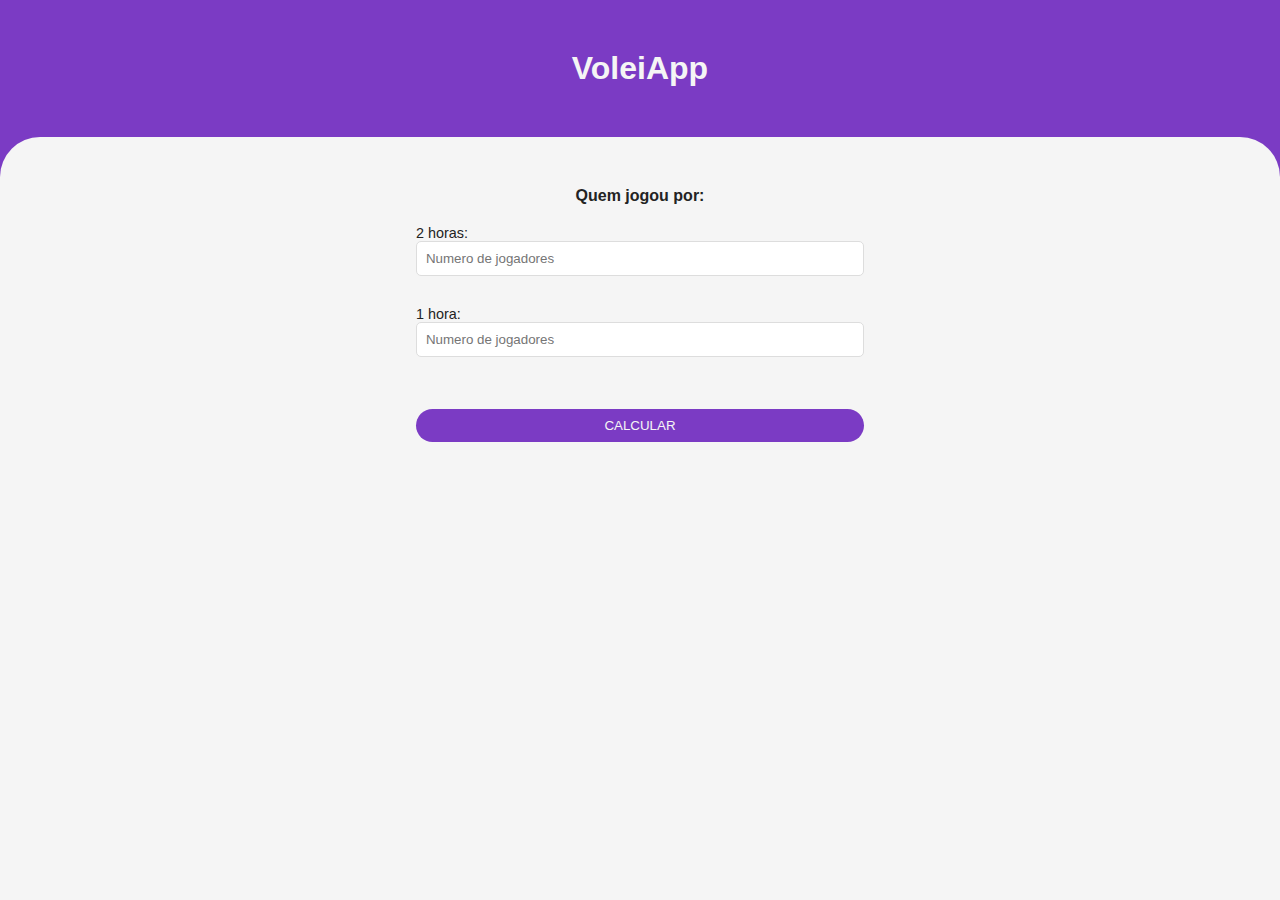
<file: index.html>
<!DOCTYPE html>
<html lang="pt-br">
<head>
    <meta charset="UTF-8">
    <meta name="viewport" content="width=device-width, initial-scale=1.0">
    <!--Icon iphone-->
    <link rel="apple-touch-icon" sizes="180x180" href="img/icon-apple-180.png">
    <!-- Ícone para outros dispositivos -->
    <link rel="icon" type="image/png" sizes="36x36" href="img/Favicon.png">
    <!-- Ícone para Android -->
    <meta name="theme-color" content="#7b3bc4">
    <link rel="manifest" href="manifest.json">

    <link rel="stylesheet" href="css/style.css">
    <title>Volei App</title>
</head>
<body>
    <header>
        <h1>VoleiApp</h1>
    </header>
    
    <div class="container">
        <h3>Quem jogou por:</h3>
        <form class="formContainer">
            <label for="hora2">2 horas:</label>
            <input type="number" name="hora2" id="hora2" placeholder="Numero de jogadores">
            <label for="hora1">1 hora:</label>
            <input type="number" name="hora1" id="hora1" placeholder="Numero de jogadores">
            <button class="btn">calcular</button>
        </form>
        <div class="containerResposta">
            <h2>Resultados</h2>
            <p>2H: <span class="respostaH2"></span></p>
            <p>1H <span class="respostaH1"></span></p>
        </div>
        <div class="mensagemError">
            <p>Preencha os campos</p>
        </div>
    </div>
    <script src="js/script.js"></script>
</body>
</html>
</file>
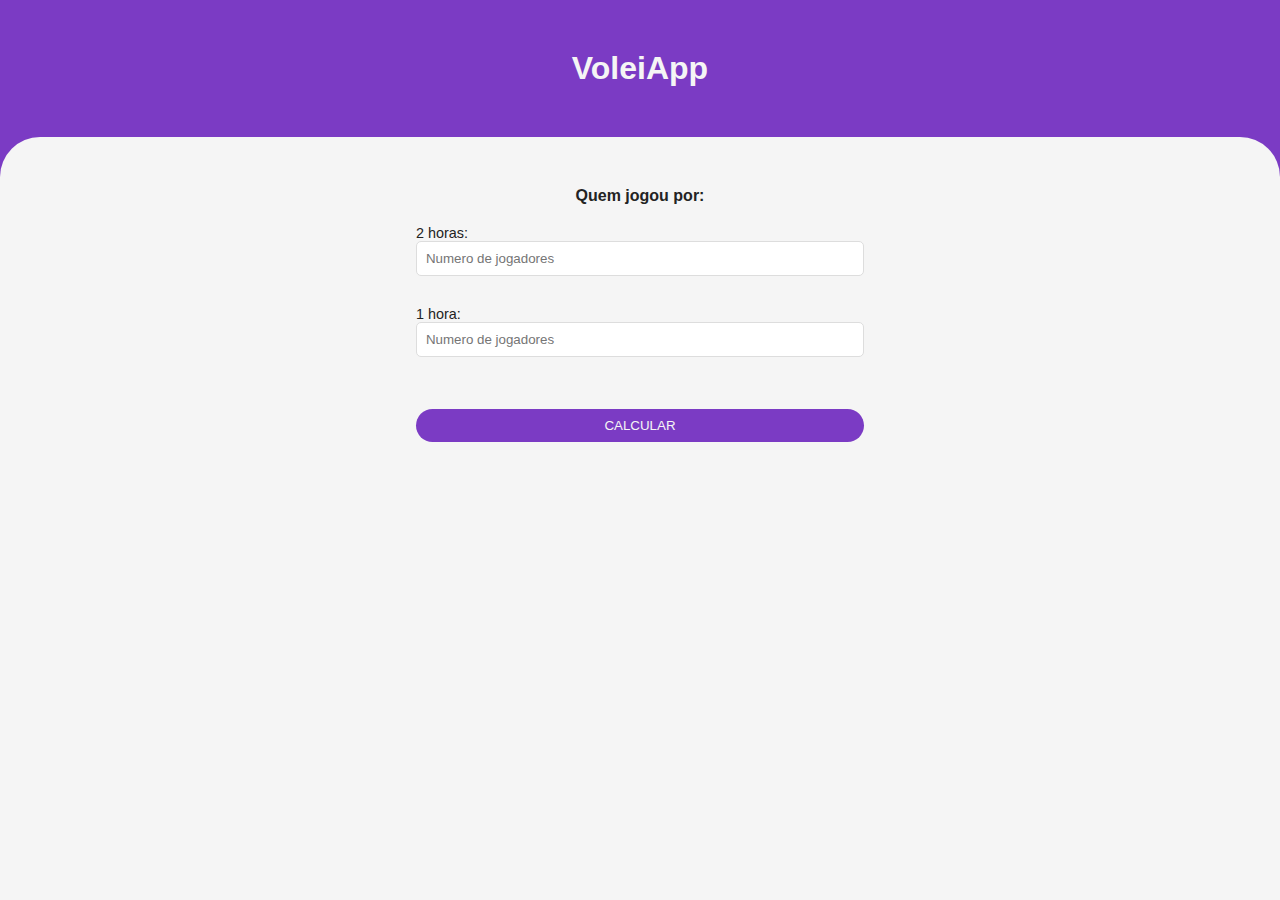
<file: voleiApp/index.html>
<!DOCTYPE html>
<html lang="en">
<head>
    <meta charset="UTF-8">
    <meta name="viewport" content="width=device-width, initial-scale=1.0">
    <link rel="stylesheet" href="css/style.css">
    <title>Volei App</title>
</head>
<body>
    <header>
        <h1>VoleiApp</h1>
    </header>
    
    <div class="container">
        <h3>Quem jogou por:</h3>
        <form class="formContainer">
            <label for="hora2">2 horas:</label>
            <input type="number" name="hora2" id="hora2" placeholder="Numero de jogadores">
            <label for="hora1">1 hora:</label>
            <input type="number" name="hora1" id="hora1" placeholder="Numero de jogadores">
            <button class="btn">calcular</button>
        </form>
        <div class="containerResposta">
            <h2>Resultados</h2>
            <p>2H: <span class="respostaH2"></span></p>
            <p>1H <span class="respostaH1"></span></p>
        </div>
        <div class="mensagemError">
            <p>Preencha os campos</p>
        </div>
    </div>
    <script src="js/script.js"></script>
</body>
</html>
</file>
<file: css/style.css>
*{
    margin: 0;
    padding: 0;
    box-sizing: border-box;
    font-family: sans-serif;
}

:root{
    --bg_color: #7b3bc4;
}

body{
    height: 100vh;
    display: flex;
    flex-direction: column;
    align-items: center;
    justify-content: start;
    background-color: var(--bg_color);
}

header{
    color: #f5f5f5;
    margin: 50px 0 50px 0;
    
}

.container{
    width: 100%;
    height: 100%;
    display: flex;
    flex-direction: column;
    
    align-items: center;
    padding: 30px 0 30px 0;
    background-color: #f5f5f5;
    border-radius: 40px 40px 0 0;
}
.container h3{
    color: #232323;
    margin: 20px 0 20px 0;
    font-size: 1em;
}

.formContainer{
    display: flex;
    flex-direction: column;
    width: 35%;
}
.formContainer label{
    color: #232323;
    font-size: 0.9em;
}
.formContainer input{
    padding: 2%;
    border: solid 1px #ddd;
    border-radius: 5px;
    margin-bottom: 30px;
}
.formContainer input:focus{
    border: solid 2px var(--bg_color);
    outline: var(--bg_color);
}
.formContainer .btn{
    border: none;
    border-radius: 50px;
    margin-top: 5%;
    padding: 2%;
    text-transform: uppercase;
    color: #f5f5f5;
    background-color: var(--bg_color);
}

.containerResposta{
    margin-top: 3%;
    display: none;
}
.containerResposta p{
    color: var(--bg_color);
    font-weight: 700;
    font-size: 1em;
    text-align: center;
}
.containerResposta h2{
    color: var(--bg_color);
    font-weight: 900;
    margin-bottom: 5%;
    font-size: 1em;
}
.containerResposta span{
    color: #232323;
    font-weight: normal;
}

.mensagemError{
    margin-top: 2%;
    color: #232323;
    display: none;
}

@media (max-width: 500px){
    header{
        font-size: 0.8em;
    }
    .container h3{
        margin-top: 5%;
        margin-bottom: 15%;
    }
    .formContainer{
        width: 85%;
    }
    .formContainer input, .formContainer .btn{
        padding: 3%;
    }
    .formContainer h3{
        font-size: 0.4em;
    }
}
@media (max-width: 450px){
    header{
        font-size: 0.8em;
    }
    .container h3{
        margin-top: 5%;
        margin-bottom: 15%;
    }
    .formContainer input, .formContainer .btn{
        padding: 4%;
    }
    .formContainer h3{
        font-size: 0.4em;
    }
}
</file>
<file: voleiApp/css/style.css>
*{
    margin: 0;
    padding: 0;
    box-sizing: border-box;
    font-family: sans-serif;
}

:root{
    --bg_color: #7b3bc4;
}

body{
    height: 100vh;
    display: flex;
    flex-direction: column;
    align-items: center;
    justify-content: start;
    background-color: var(--bg_color);
}

header{
    color: #f5f5f5;
    margin: 50px 0 50px 0;
    
}

.container{
    width: 100%;
    height: 100%;
    display: flex;
    flex-direction: column;
    
    align-items: center;
    padding: 30px 0 30px 0;
    background-color: #f5f5f5;
    border-radius: 40px 40px 0 0;
}
.container h3{
    color: #232323;
    margin: 20px 0 20px 0;
    font-size: 1em;
}

.formContainer{
    display: flex;
    flex-direction: column;
    width: 35%;
}
.formContainer label{
    color: #232323;
    font-size: 0.9em;
}
.formContainer input{
    padding: 2%;
    border: solid 1px #ddd;
    border-radius: 5px;
    margin-bottom: 30px;
}
.formContainer input:focus{
    border: solid 2px var(--bg_color);
    outline: var(--bg_color);
}
.formContainer .btn{
    border: none;
    border-radius: 50px;
    margin-top: 5%;
    padding: 2%;
    text-transform: uppercase;
    color: #f5f5f5;
    background-color: var(--bg_color);
}

.containerResposta{
    margin-top: 3%;
    display: none;
}
.containerResposta p{
    color: var(--bg_color);
    font-weight: 700;
    font-size: 1em;
    text-align: center;
}
.containerResposta h2{
    color: var(--bg_color);
    font-weight: 900;
    margin-bottom: 5%;
    font-size: 1em;
}
.containerResposta span{
    color: #232323;
    font-weight: normal;
}

.mensagemError{
    margin-top: 2%;
    color: #232323;
    display: none;
}

@media (max-width: 500px){
    header{
        font-size: 0.8em;
    }
    .container h3{
        margin-top: 5%;
        margin-bottom: 15%;
    }
    .formContainer{
        width: 85%;
    }
    .formContainer input, .formContainer .btn{
        padding: 3%;
    }
    .formContainer h3{
        font-size: 0.4em;
    }
}
@media (max-width: 450px){
    header{
        font-size: 0.8em;
    }
    .container h3{
        margin-top: 5%;
        margin-bottom: 15%;
    }
    .formContainer input, .formContainer .btn{
        padding: 4%;
    }
    .formContainer h3{
        font-size: 0.4em;
    }
}
</file>
